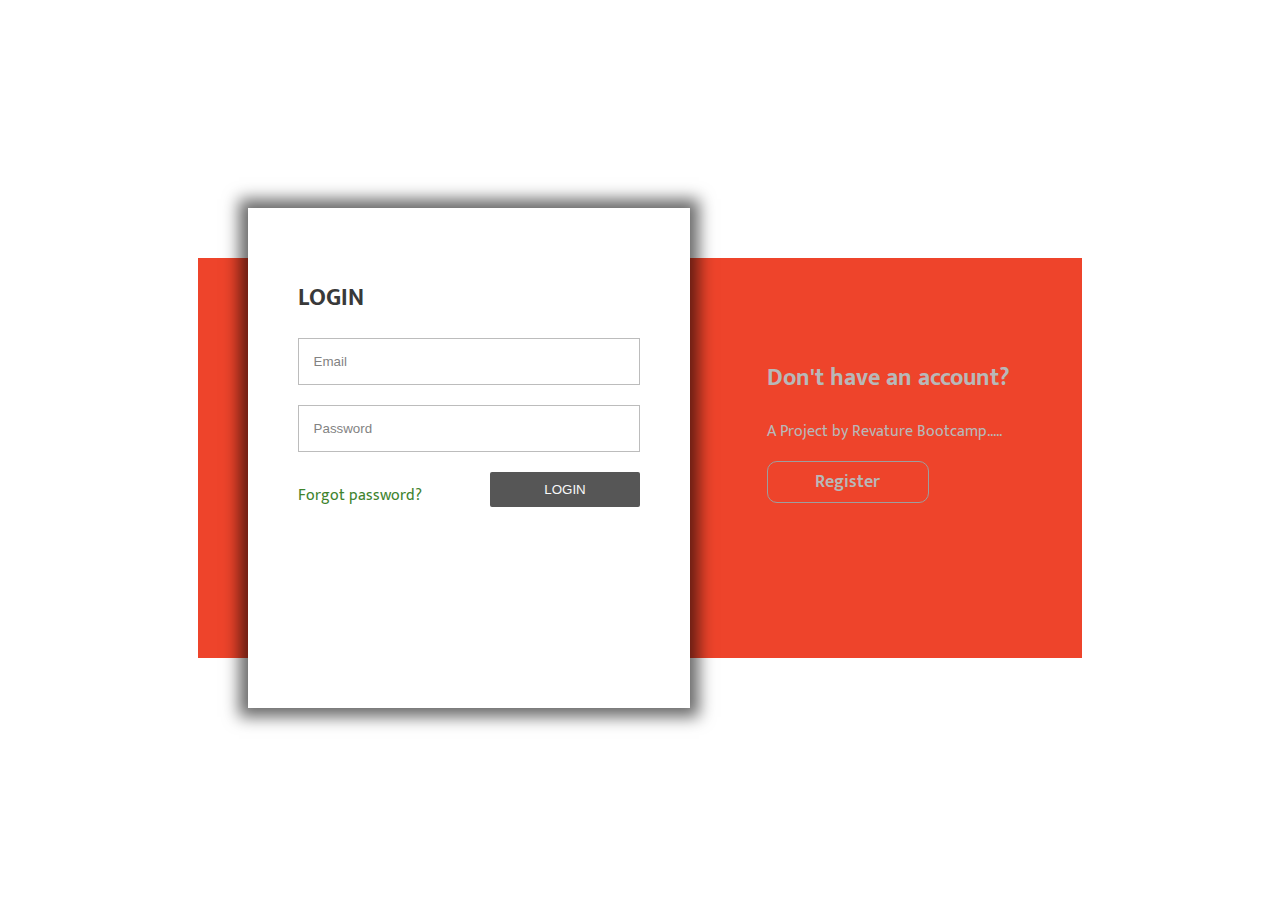
<file: MySimpleApi/MySimpleApi/wwwroot/index.html>
﻿<html xmlns="http://www.w3.org/1999/xhtml">
<head>
    <title></title>
    <link href="./css/MyStyleSheet.css" rel="stylesheet" />
</head>
<body>
    <div id ="div1" class="login-reg-panel">
        <div class="login-info-box" style="display: none;">
            <h2>Have an account?</h2>
            <p>A Project by Revature Bootcamp.....</p>
            <label id="label-register" for="log-reg-show">Login</label>
            <input type="radio" name="active-log-panel" id="log-reg-show" checked="checked">
        </div>

        <div class="register-info-box" style="">
            <h2>Don't have an account?</h2>
            <p>A Project by Revature Bootcamp.....</p>
            <label id="label-login" for="log-login-show">Register</label>
            <input type="radio" name="active-log-panel" id="log-login-show">
        </div>
        <div class=" responseDiv"></div>

        <div class="white-panel">
            <form class="loginForm" onsubmit="return validateForm()">
                <div class="login-show show-log-panel">
                    <h2>LOGIN</h2>
                    <input type="email" placeholder="Email" name="email" id="emailid">
                    <input type="password" placeholder="Password" name="password" id="password">
                    <input type="button" value="Login" onclick="login()">
                    <div class="errorshow"></div>
                    <a href="">Forgot password?</a>
                </div>
            </form>
            <form class="regForm">
                <div class="register-show">
                    <h2>REGISTER</h2>
                    <input type="text" placeholder="FName" name="fname" id="fnameid1">
                    <input type="text" placeholder="Lmail" name="lname" id="lnameid1">
                    <input type="email" placeholder="Email" name="email1" id="emailid1">
                    <input type="password" placeholder="Password" name="password1" id="password1">
                    <input type="password" placeholder="Confirm Password" name="password2" id="password2">
                    <input type="button" value="Register" onclick="register()">
                    <div class="errorshow"></div>
                </div>
            </form>
        </div>
    </div>
    <script src="./js/fetch.js"></script>
</body>
</html>
</file>
<file: MySimpleApi/MySimpleApi/wwwroot/css/MyStyleSheet.css>
﻿@import url('https://fonts.googleapis.com/css?family=Mukta');

body {
    font-family: 'Mukta', sans-serif;
    height: 100vh;
    min-height: 550px;
   // background-image: url(http://www.planwallpaper.com/static/images/Free-Wallpaper-Nature-Scenes.jpg);
    background-repeat: no-repeat;
    background-size: cover;
    background-position: center;
    position: relative;
    overflow-y: hidden;
}

a {
    text-decoration: none;
    color: #444444;
}

.login-reg-panel {
    position: relative;
    top: 50%;
    transform: translateY(-50%);
    text-align: center;
    width: 70%;
    right: 0;
    left: 0;
    margin: auto;
    height: 400px;
    background-color: rgba(236, 48, 20, 0.9);
}

.white-panel {
    background-color: rgba(255,255, 255, 1);
    height: 500px;
    position: absolute;
    top: -50px;
    width: 50%;
    right: calc(50% - 50px);
    transition: .3s ease-in-out;
    z-index: 0;
    box-shadow: 0 0 15px 9px #00000096;
}

.login-reg-panel input[type="radio"] {
    position: relative;
    display: none;
}

.login-reg-panel {
    color: #B8B8B8;
}

    .login-reg-panel #label-login,
    .login-reg-panel #label-register {
        border: 1px solid #9E9E9E;
        padding: 5px 5px;
        width: 150px;
        display: block;
        text-align: center;
        border-radius: 10px;
        cursor: pointer;
        font-weight: 600;
        font-size: 18px;
    }

.login-info-box {
    width: 30%;
    padding: 0 50px;
    top: 20%;
    left: 0;
    position: absolute;
    text-align: left;
}

.register-info-box {
    width: 30%;
    padding: 0 50px;
    top: 20%;
    right: 0;
    position: absolute;
    text-align: left;
}

.right-log {
    right: 50px !important;
}

.login-show,
.register-show {
    z-index: 1;
    display: none;
    opacity: 0;
    transition: 0.3s ease-in-out;
    color: #242424;
    text-align: left;
    padding: 50px;
}

.show-log-panel {
    display: block;
    opacity: 0.9;
}

.login-show input[type="text"], .login-show input[type="password"], .login-show input[type="email"] {
    width: 100%;
    display: block;
    margin: 20px 0;
    padding: 15px;
    border: 1px solid #b5b5b5;
    outline: none;
}

.login-show input[type="button"] {
    max-width: 150px;
    width: 100%;
    background: #444444;
    color: #f9f9f9;
    border: none;
    padding: 10px;
    text-transform: uppercase;
    border-radius: 2px;
    float: right;
    cursor: pointer;
}

.login-show a {
    display: inline-block;
    padding: 10px 0;
}

.register-show input[type="text"], .register-show input[type="password"], .register-show input[type="email"] {
    width: 100%;
    display: block;
    margin: 20px 0;
    padding: 15px;
    border: 1px solid #b5b5b5;
    outline: none;
}

.register-show input[type="button"] {
    max-width: 150px;
    width: 100%;
    background: #444444;
    color: #f9f9f9;
    border: none;
    padding: 10px;
    text-transform: uppercase;
    border-radius: 2px;
    float: right;
    cursor: pointer;
}

.credit {
    position: absolute;
    bottom: 10px;
    left: 10px;
    color: #3B3B25;
    margin: 0;
    padding: 0;
    font-family: Arial,sans-serif;
    text-transform: uppercase;
    font-size: 12px;
    font-weight: bold;
    letter-spacing: 1px;
    z-index: 99;
}

a {
    text-decoration: none;
    color: #2c7715;
}

.errorshow {
    color: red;
}
</file>
